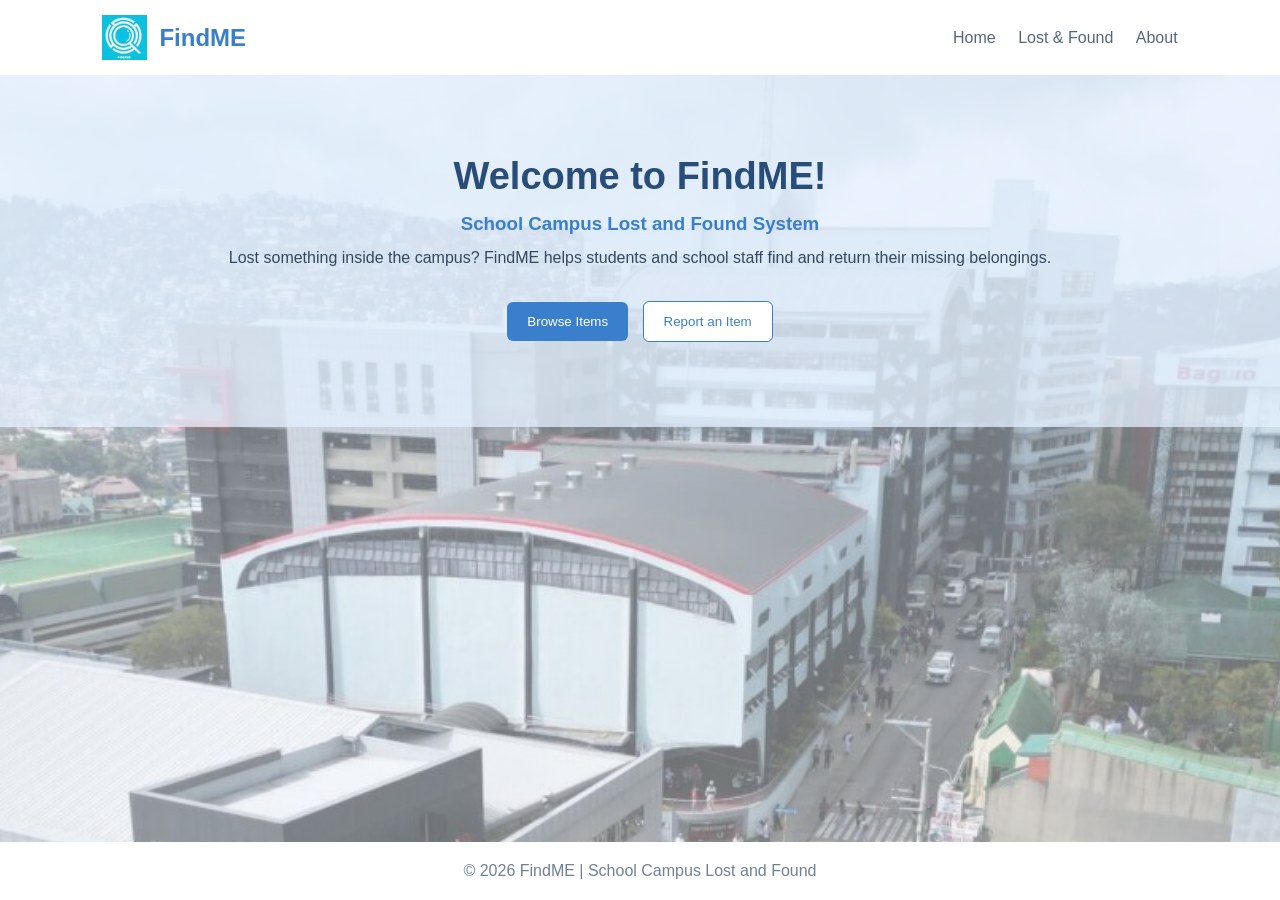
<file: index.html>
<!DOCTYPE html>
<html>
<head>
    <title>FindME - Campus Lost and Found</title>
    <link rel="stylesheet" href="style.css">
</head>

<body>

<nav>
    <div class="logo">
        <img src="logo.png" alt="FindME Logo">
        <h2>FindME</h2>
    </div>

    <div>
        <a href="index.html">Home</a>
        <a href="items.html">Lost & Found</a>
        <a href="about.html">About</a>
    </div>
</nav>

<section class="hero" id="home">

    <h1>Welcome to FindME!</h1>

    <h3>School Campus Lost and Found System</h3>

    <p>
        Lost something inside the campus?
        FindME helps students and school staff
        find and return their missing belongings.
    </p>

    <!-- Browse Items Button -->
    <button onclick="window.location.href='items.html'">
        Browse Items
    </button>

    <!-- Report an Item Button -->
    <button class="white-btn"
    onclick="window.location.href='report.html'">
        Report an Item
    </button>

</section>

<footer>
    <p>© 2026 FindME | School Campus Lost and Found</p>
</footer>

</body>
</html>
</file>
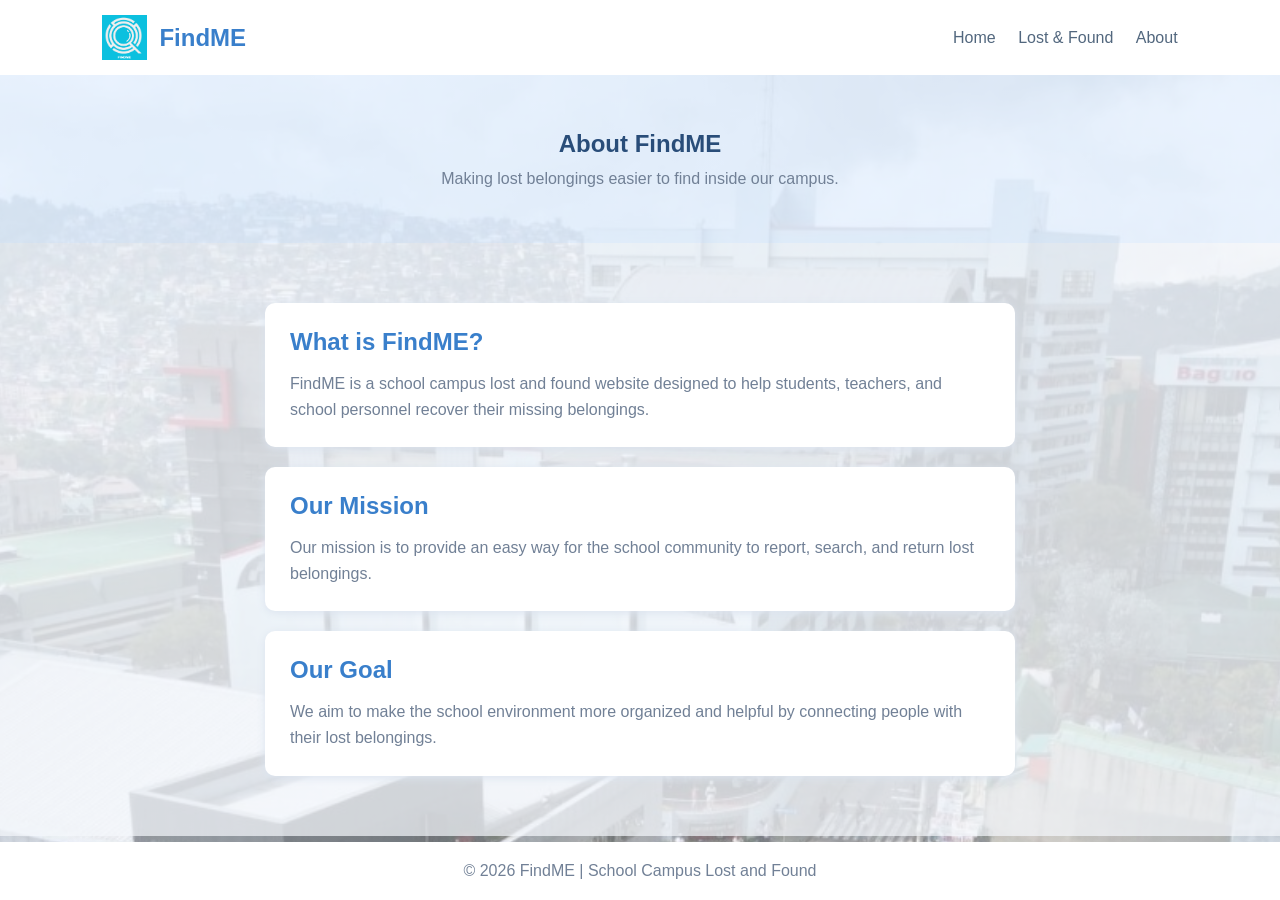
<file: about.html>
<!DOCTYPE html>
<html>
<head>
    <title>FindME - About Us</title>
    <link rel="stylesheet" href="style.css">
</head>

<body>
<nav>
    <div class="logo">
        <img src="logo.png" alt="FindME Logo">
        <h2>FindME</h2>
    </div>

    <div>
        <a href="index.html">Home</a>
        <a href="items.html">Lost & Found</a>
        <a href="about.html">About</a>
    </div>
</nav>

    <section class="page-title">
        <h1>About FindME</h1>
        <p>Making lost belongings easier to find inside our campus.</p>
    </section>

    <section class="about">

        <div class="about-box">
            <h2>What is FindME?</h2>

            <p>
                FindME is a school campus lost and found
                website designed to help students,
                teachers, and school personnel recover
                their missing belongings.
            </p>
        </div>

        <div class="about-box">
            <h2>Our Mission</h2>

            <p>
                Our mission is to provide an easy way
                for the school community to report,
                search, and return lost belongings.
            </p>
        </div>

        <div class="about-box">
            <h2>Our Goal</h2>

            <p>
                We aim to make the school environment
                more organized and helpful by connecting
                people with their lost belongings.
            </p>
        </div>

    </section>

    <footer>
        <p>© 2026 FindME | School Campus Lost and Found</p>
    </footer>

</body>
</html>
</file>
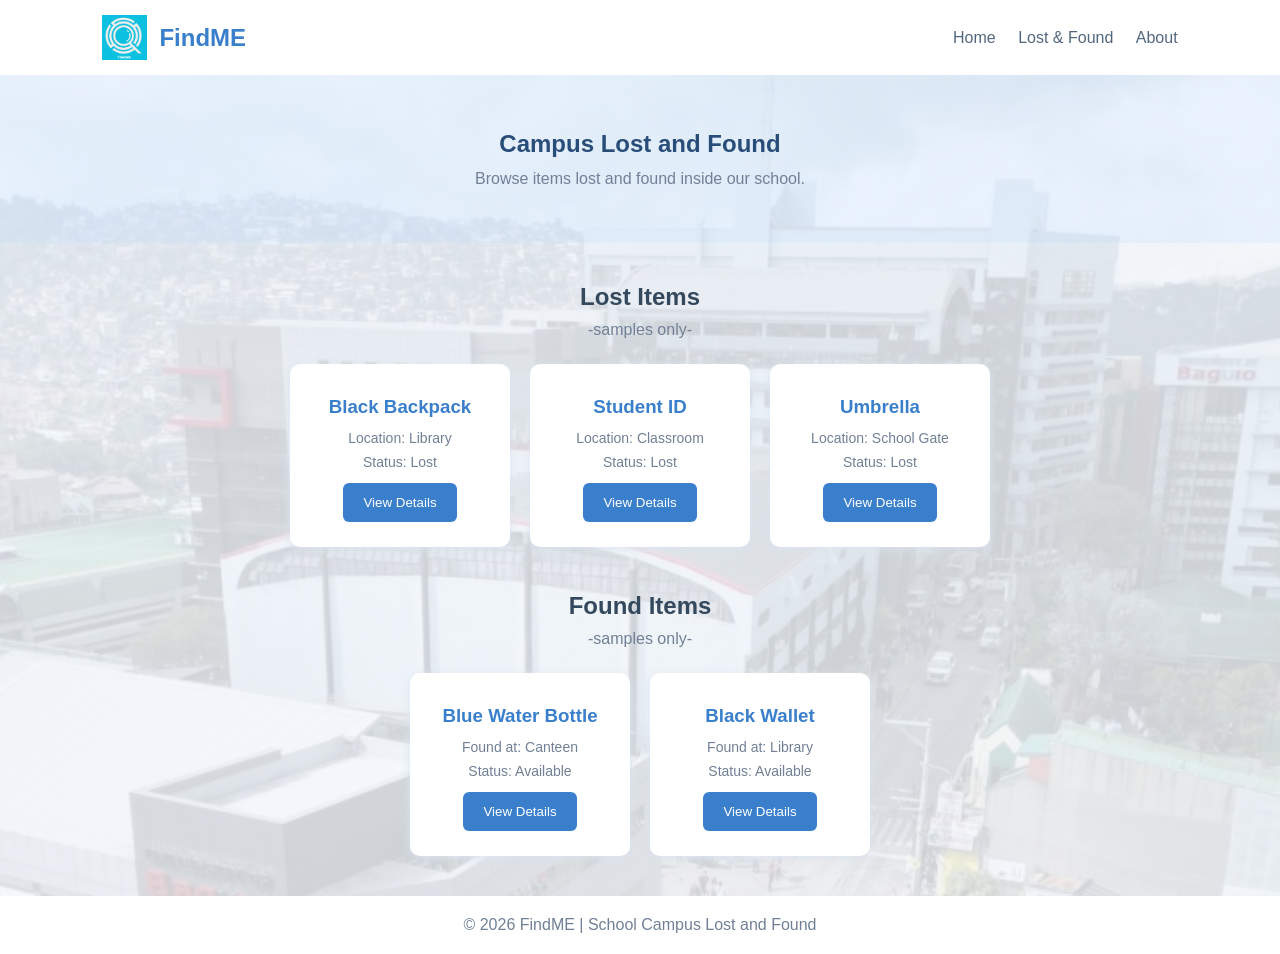
<file: items.html>
<!DOCTYPE html>
<html>
<head>
    <title>FindME - Lost and Found Items</title>
    <link rel="stylesheet" href="style.css">
</head>

<body>

    <nav>
        <div class="logo">
            <img src="logo.png" alt="FindME Logo">
            <h2>FindME</h2>
        </div>
        <div>
            <a href="index.html">Home</a>
            <a href="items.html">Lost & Found</a>
            <a href="about.html">About</a>
        </div>
    </nav>

    <section class="page-title">
        <h1>Campus Lost and Found</h1>
        <p>Browse items lost and found inside our school.</p>
    </section>

    <section class="items">

        <h2>Lost Items</h2>
        <p>-samples only-</p>
        <div class="container">

            <div class="card">
                <h3>Black Backpack</h3>
                <p>Location: Library</p>
                <p>Status: Lost</p>
                <button>View Details</button>
            </div>

            <div class="card">
                <h3>Student ID</h3>
                <p>Location: Classroom</p>
                <p>Status: Lost</p>
                <button>View Details</button>
            </div>

            <div class="card">
                <h3>Umbrella</h3>
                <p>Location: School Gate</p>
                <p>Status: Lost</p>
                <button>View Details</button>
            </div>

        </div>

        <h2 class="found-title">Found Items</h2>
        <p>-samples only-</p>
        <div class="container">

            <div class="card">
                <h3>Blue Water Bottle</h3>
                <p>Found at: Canteen</p>
                <p>Status: Available</p>
                <button>View Details</button>
            </div>

            <div class="card">
                <h3>Black Wallet</h3>
                <p>Found at: Library</p>
                <p>Status: Available</p>
                <button>View Details</button>
            </div>

        </div>
    </section>

    <footer>
        <p>© 2026 FindME | School Campus Lost and Found</p>
    </footer>

</body>
</html>
</file>
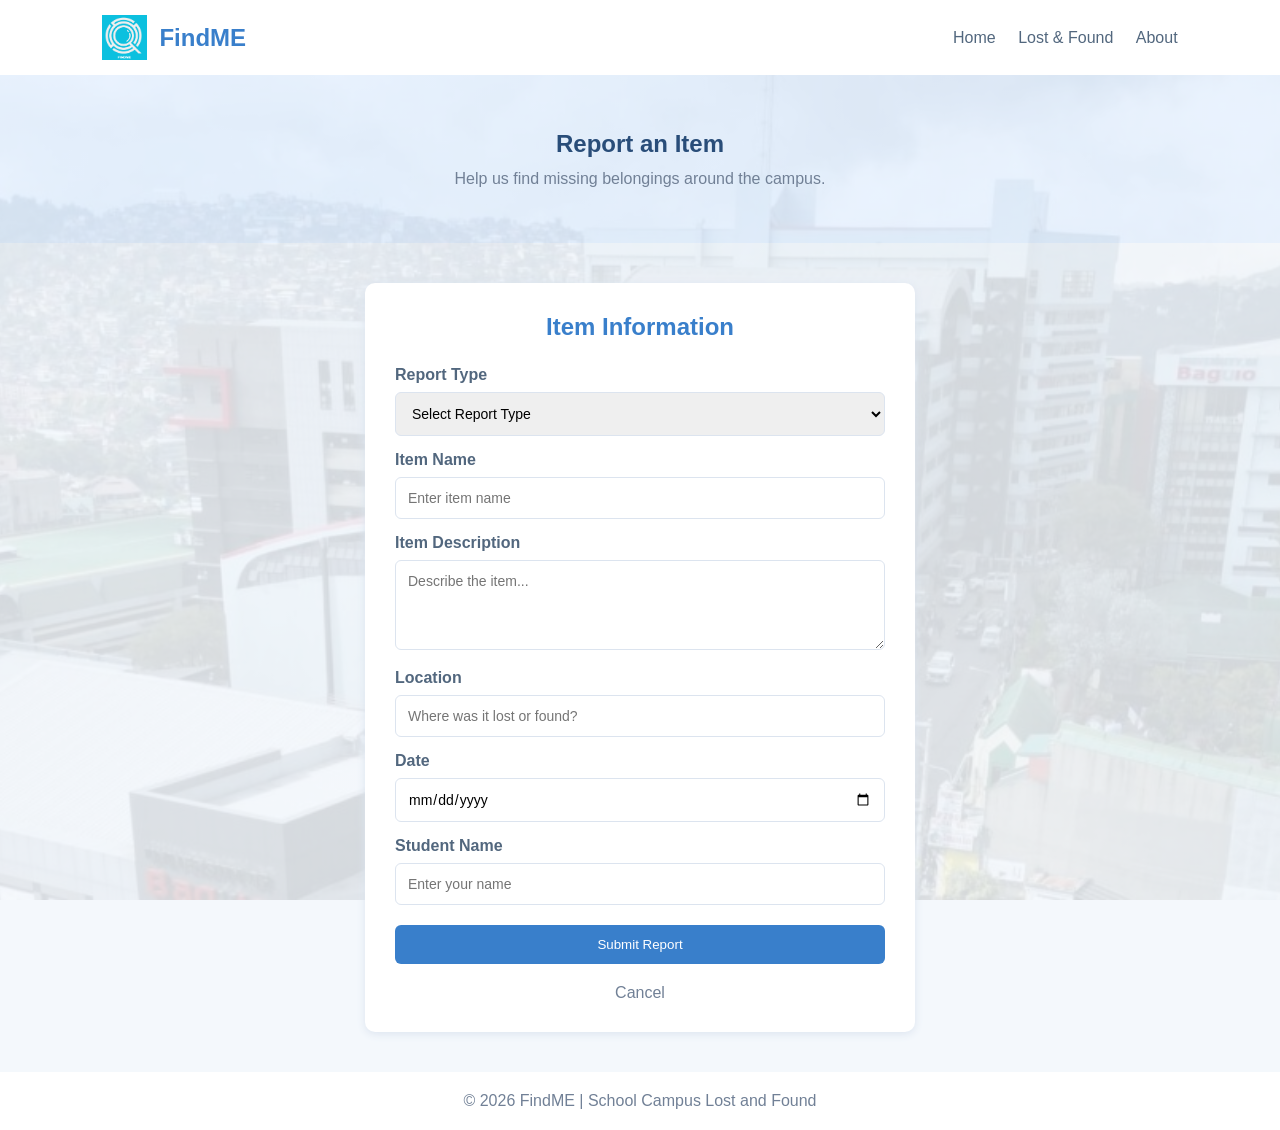
<file: report.html>
<!DOCTYPE html>
<html>
<head>
    <title>FindME - Report an Item</title>
    <link rel="stylesheet" href="style.css">
</head>

<body>

    <nav>
        <div class="logo">
            <img src="logo.png" alt="FindME Logo">
            <h2>FindME</h2>
        </div>

        <div>
            <a href="index.html">Home</a>
            <a href="items.html">Lost & Found</a>
            <a href="about.html">About</a>
        </div>
    </nav>

    <section class="page-title">
        <h1>Report an Item</h1>
        <p>Help us find missing belongings around the campus.</p>
    </section>

    <section class="report-section">

        <div class="report-box">

            <h2>Item Information</h2>

            <form>

                <label>Report Type</label>
                <select required>
                    <option value="">Select Report Type</option>
                    <option>Lost Item</option>
                    <option>Found Item</option>
                </select>

                <label>Item Name</label>
                <input type="text"
                placeholder="Enter item name" required>

                <label>Item Description</label>
                <textarea rows="4"
                placeholder="Describe the item..." required></textarea>

                <label>Location</label>
                <input type="text"
                placeholder="Where was it lost or found?" required>

                <label>Date</label>
                <input type="date" required>

                <label>Student Name</label>
                <input type="text"
                placeholder="Enter your name" required>

                <button type="submit">Submit Report</button>

                <a href="items.html" class="cancel-btn">
                    Cancel
                </a>

            </form>

        </div>

    </section>

    <footer>
        <p>© 2026 FindME | School Campus Lost and Found</p>
    </footer>

</body>
</html>
</file>
<file: style.css>
* {
    margin: 0;
    padding: 0;
    box-sizing: border-box;
    font-family: Arial, sans-serif;
}

html, body {
    width: 100%;
    min-height: 100%;
}

body {
    background-color: #F5F8FC;
    background-image:
        linear-gradient(
            rgba(245, 248, 252, 0.45),
            rgba(245, 248, 252, 0.45)
        ),
        url("campus-bg.jpg");

    background-size: cover;
    background-position: center;
    background-repeat: no-repeat;
    background-attachment: fixed;

    color: #34495E;
    min-height: 100vh;
    display: flex;
    flex-direction: column;
}
nav {
    background: white;
    padding: 15px 8%;
    display: flex;
    justify-content: space-between;
    align-items: center;
}

.logo {
    display: flex;
    align-items: center;
    gap: 12px;
}

.logo img {
    width: 45px;
    height: 45px;
    object-fit: contain;
}

.logo h2 {
    color: #397FCB;
}

nav a {
    text-decoration: none;
    color: #52677E;
    margin-left: 18px;
}

.hero {
    text-align: center;
    padding: 80px 20px;
    background: rgba(229, 240, 255, 0.75);
}

.hero h1 {
    font-size: 38px;
    color: #294D79;
    margin-bottom: 15px;
}

.hero h3 {
    color: #397FCB;
    margin-bottom: 10px;
}

.hero p {
    margin-bottom: 25px;
    line-height: 1.6;
}
button {
    background: #397FCB;
    color: white;
    border: none;
    padding: 12px 20px;
    border-radius: 6px;
    cursor: pointer;
    margin: 5px;
}

.white-btn {
    background: white;
    color: #397FCB;
    border: 1px solid #397FCB;
}

.page-title {
    text-align: center;
    padding: 55px 20px;
    background: rgba(229, 240, 255, 0.75);
}

.page-title h1 {
    color: #294D79;
    margin-bottom: 12px;
}

.page-title p {
    color: #718096;
}

.items {
    padding: 40px 8%;
    text-align: center;
    background: rgba(245, 248, 252, 0.70);
}

.items > p {
    margin-top: 10px;
    color: #718096;
}

.container {
    display: flex;
    justify-content: center;
    gap: 20px;
    flex-wrap: wrap;
    margin-top: 25px;
}

.card {
    background: white;
    padding: 20px;
    width: 220px;
    border-radius: 10px;
    box-shadow: 0 2px 8px #DCE4EF;
}

.card h3 {
    margin: 12px 0;
    color: #397FCB;
}

.card p {
    font-size: 14px;
    color: #718096;
    margin: 8px 0;
}

.found {
    background: rgba(234, 242, 252, 0.80);
}

.found-title {
    margin-top: 45px;
}

.about {
    padding: 40px 8%;
    background: rgba(245, 248, 252, 0.70);
}

.about-box {
    background: white;
    padding: 25px;
    margin: 20px auto;
    max-width: 750px;
    border-radius: 10px;
    box-shadow: 0 2px 8px #DCE4EF;
}

.about-box h2 {
    color: #397FCB;
    margin-bottom: 15px;
}

.about-box p {
    line-height: 1.6;
    color: #718096;
}

.how {
    background: rgba(234, 242, 252, 0.80);
    padding: 40px 20px;
    text-align: center;
}

.how p {
    margin: 12px;
}

footer {
    text-align: center;
    padding: 20px;
    background: white;
    color: #718096;
    margin-top: auto;
    width: 100%;
}


@media (max-width: 600px) {

    nav {
        flex-direction: column;
        gap: 15px;
    }

    nav a {
        margin: 0 6px;
        font-size: 14px;
    }

    .hero h1 {
        font-size: 28px;
    }

    .container {
        flex-direction: column;
        align-items: center;
    }

    .card {
        width: 100%;
        max-width: 300px;
    }

}

/* REPORT ITEM PAGE */

.report-section {
    padding: 40px 20px;
    background: rgba(245, 248, 252, 0.75);
}

.report-box {
    background: white;
    max-width: 550px;
    margin: auto;
    padding: 30px;
    border-radius: 10px;
    box-shadow: 0 2px 8px #DCE4EF;
}

.report-box h2 {
    color: #397FCB;
    margin-bottom: 25px;
    text-align: center;
}

.report-box label {
    display: block;
    margin: 15px 0 8px;
    color: #52677E;
    font-weight: bold;
}

.report-box input,
.report-box select,
.report-box textarea {
    width: 100%;
    padding: 12px;
    border: 1px solid #DCE4EF;
    border-radius: 6px;
    outline: none;
    font-size: 14px;
}

.report-box textarea {
    resize: vertical;
}

.report-box input:focus,
.report-box select:focus,
.report-box textarea:focus {
    border-color: #397FCB;
}

.report-box button {
    width: 100%;
    margin: 20px 0 10px;
}

.cancel-btn {
    display: block;
    text-align: center;
    text-decoration: none;
    color: #718096;
    margin-top: 10px;
}
</file>
